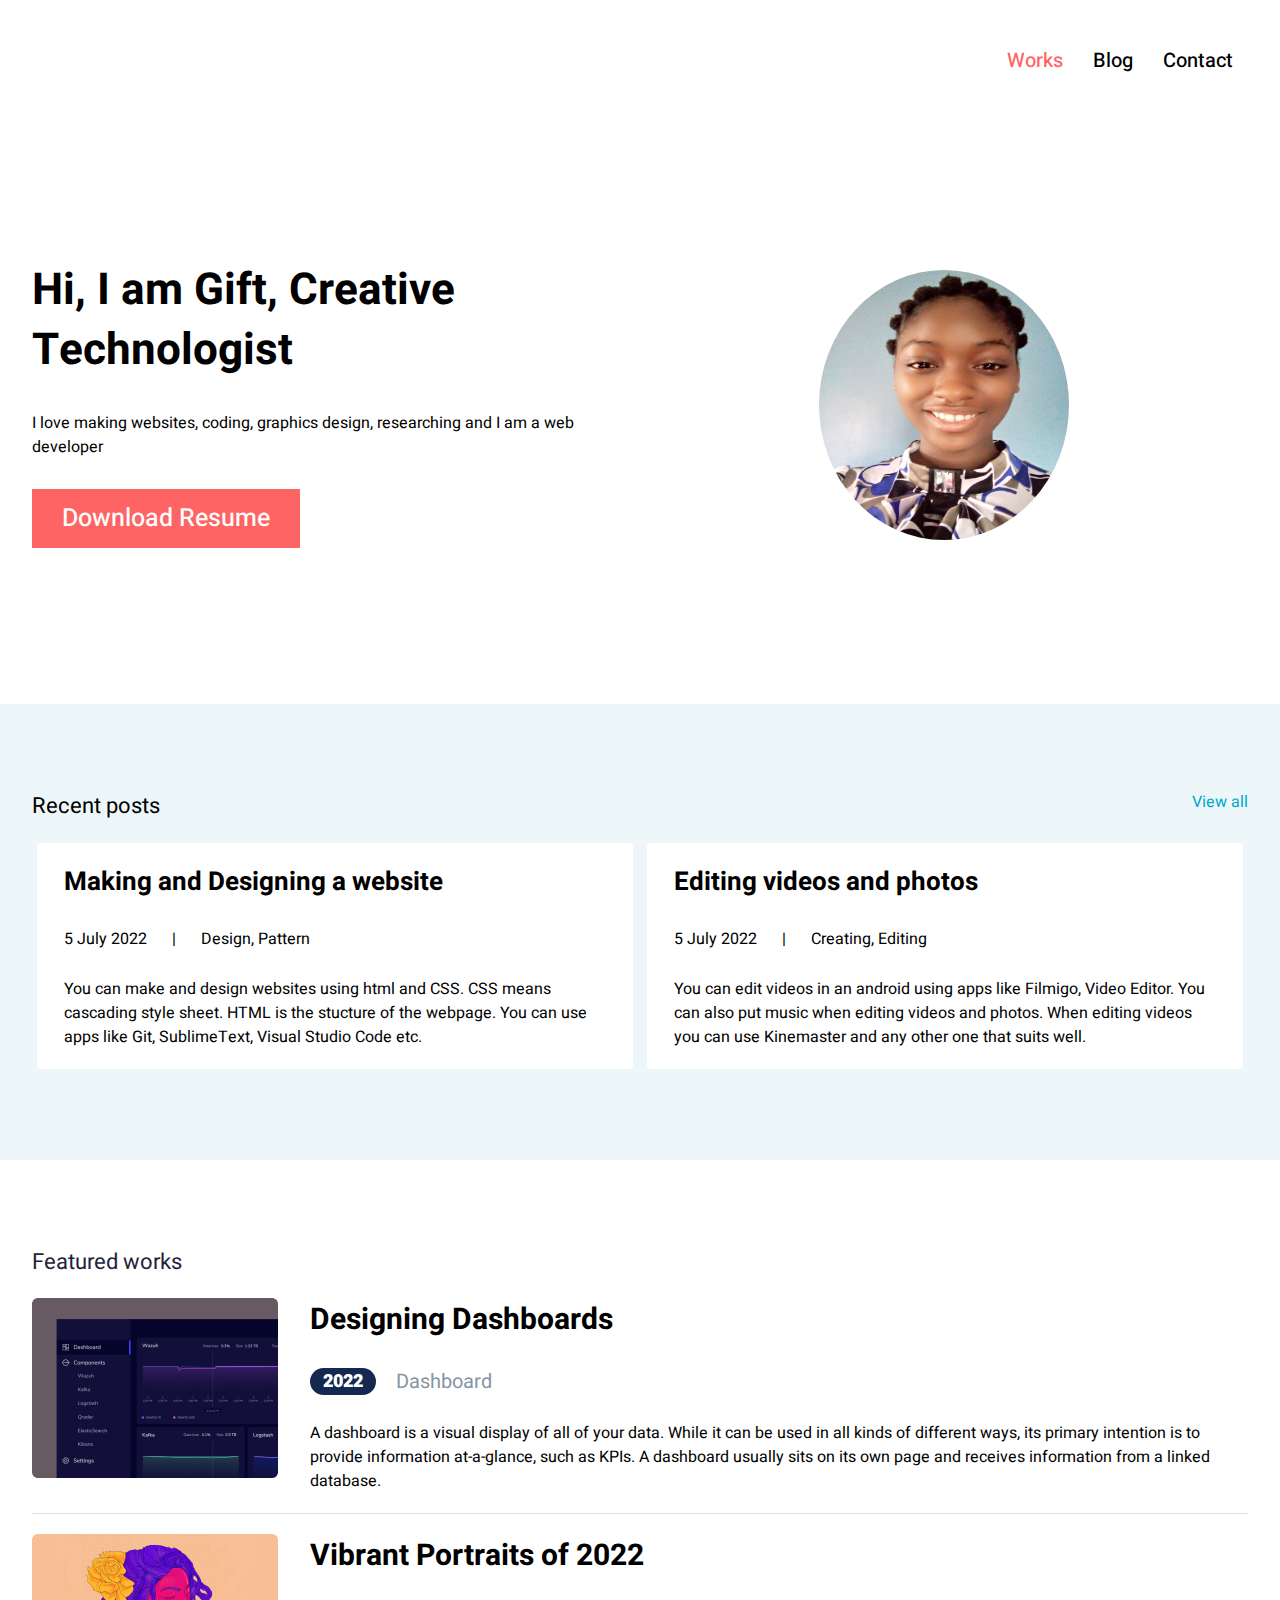
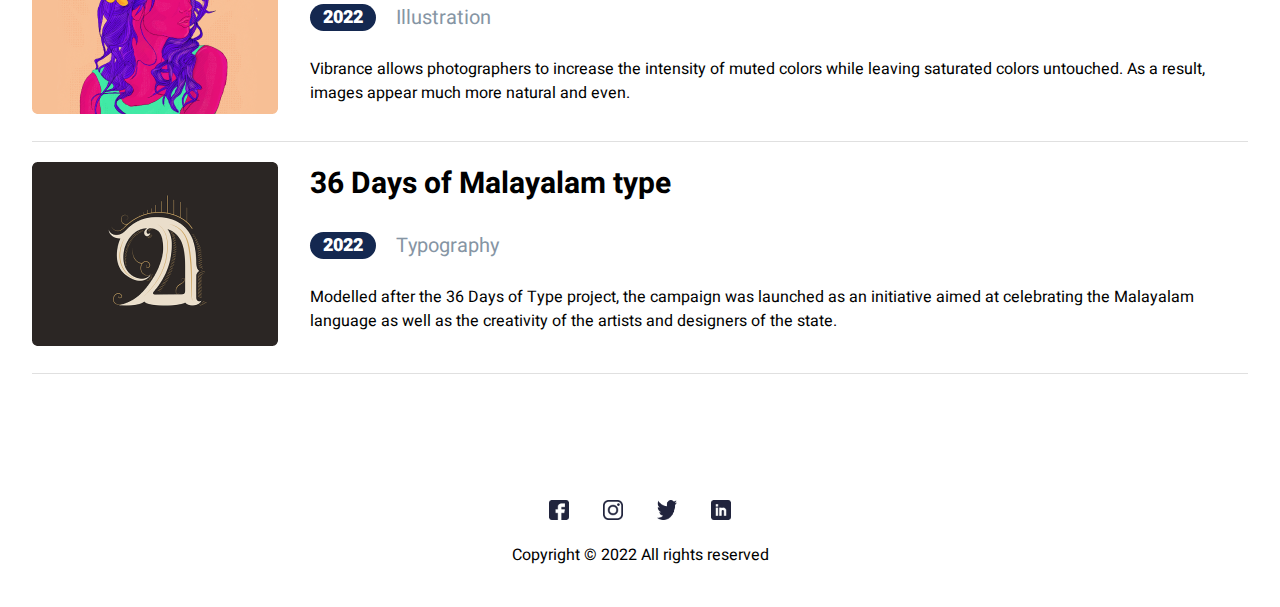
<file: index.html>
<!DOCTYPE html>
<html lang="en">

<head>
    <meta charset="utf-8" />
    <link rel="icon" href="%PUBLIC_URL%/favicon.ico" />
    <meta name="viewport" content="width=device-width, initial-scale=1" />

    <link rel="stylesheet" href="GIFT.css" />
    <!-- GOOGLE FONT HEEBO   -->

    <link rel="preconnect" href="https://fonts.googleapis.com">
    <link rel="preconnect" href="https://fonts.gstatic.com" crossorigin>
    <link href="https://fonts.googleapis.com/css2?family=Heebo:wght@400;500;600;700&display=swap" rel="stylesheet">

    <title>MY PORTFOLIO</title>
</head>

<body>
    <header class="home-header container">
        <nav>
            <ul class="home-ul">
                <a href="#">
                    <li class="active">Works</li>
                </a>
                <a href="#blog">
                    <li>Blog</li>
                </a>
                <a href="#contact">
                    <li>Contact</li>
                </a>
            </ul>
        </nav>
    </header>

    <div class="head-content">
        <button class="head">☰</button>
    </div>

    <!-- <main class="home-main"> -->

    <section class="section-one container">
        <div>
            <h1 class="heading">Hi, I am Gift, Creative Technologist</h1>
            <p class="paragraph">I love making websites, coding, graphics design, researching and I am a web developer</p>
            <button id="button">Download Resume</button>
        </div>
        <div>
            <img class="gift-img" src="eddu.jpg" alt="profile" />
        </div>
    </section>

    <section class="section-two">
        <div class="section-two-head container">
            <p>Recent posts</p>
            <p>View all</p>
        </div>
        <div class="section-two-content container">
            <div>
                <div>
                    <h3>Making and Designing a website</h3>
                </div>
                <div class="section-two-date">
                    <p>5 July 2022</p>
                    <p> | </p>
                    <p>Design, Pattern</p>
                </div>
                <div>
                    <p>You can make and design websites using html and CSS. CSS means cascading style sheet. HTML is the stucture 
                        of the webpage. You can use apps like Git, SublimeText, Visual Studio Code etc.
                    </p>
                </div>
            </div>
            <div>
                <div>
                    <h3>Editing videos and photos</h3>
                </div>
                <div class="section-two-date">
                    <p>5 July 2022 </p>
                    <p> |</p>
                    <p>Creating, Editing</p>
                </div>
                <div>
                    <p>You can edit videos in an android using apps like Filmigo, Video Editor. You can also put music when editing videos and photos.
                        When editing videos you can use Kinemaster and any other one that suits well.
                    </p>
                </div>
            </div>
        </div>
    </section>

    <section id="blog" class="section-three container">
        <p>Featured works</p>

        <div>
            <div>
                <img class="one-img" src="one.png" alt="dashboard" />
            </div>
            <div>
                <h5>Designing Dashboards</h5>
                <div class="section-three-date">
                    <p>2022</p>
                    <p>Dashboard</p>
                </div>
                <p> A dashboard is a visual display of all of your data. While it can be used in all kinds of different ways, its primary intention is to provide information at-a-glance, such as KPIs.
                    A dashboard usually sits on its own page and receives information from a linked database.
                </p>
            </div>
        </div>
        <div>
            <div>
                <img class="one-img" src="two.png" alt="portraits" />
            </div>
            <div>
                <h5>Vibrant Portraits of 2022</h5>
                <div class="section-three-date">
                    <p>2022</p>
                    <p>Illustration</p>
                </div>
                <p> Vibrance allows photographers to increase the intensity of muted colors while leaving saturated colors untouched.
                     As a result, images appear much more natural and even.
                </p>
            </div>
        </div>

        <div>
            <div>
                <img class="one-img" src="three.png" alt="dashboard" />
            </div>
            <div>
                <h5>36 Days of Malayalam type</h5>
                <div class="section-three-date">
                    <p>2022</p>
                    <p>Typography</p>
                </div>
                <p> Modelled after the 36 Days of Type project, the campaign was launched as an initiative aimed at celebrating the Malayalam language 
                    as well as the creativity of the artists and designers of the state.
                </p>
            </div>
        </div>
    </section>
    <!--</main>-->
        <footer id="contact" class="footer">
            <ul>
                <a href="https://web.facebook.com" target="_blank"><img class="footer-icons" src="fb.png"
                        alt="facebook-icon" /></a>
                <a href="https://www.instagram.com/" target="_blank"><img class="footer-icons" src="insta.png"
                        alt="instagram-icon" /></a>
                <a href="https://twitter.com" target="_blank"><img class="footer-icons" src="twitter.png"
                        alt="twitter-icon" /></a>
                <a href="https://www.linkedin.com" target="_blank"><img class="footer-icons" src="Linkedin.png"
                        alt="linkedin-icon" /></a>
            </ul>
    
            <p>Copyright &copy; 2022 All rights reserved </p>
        </footer>
</body>
</html>
</file>
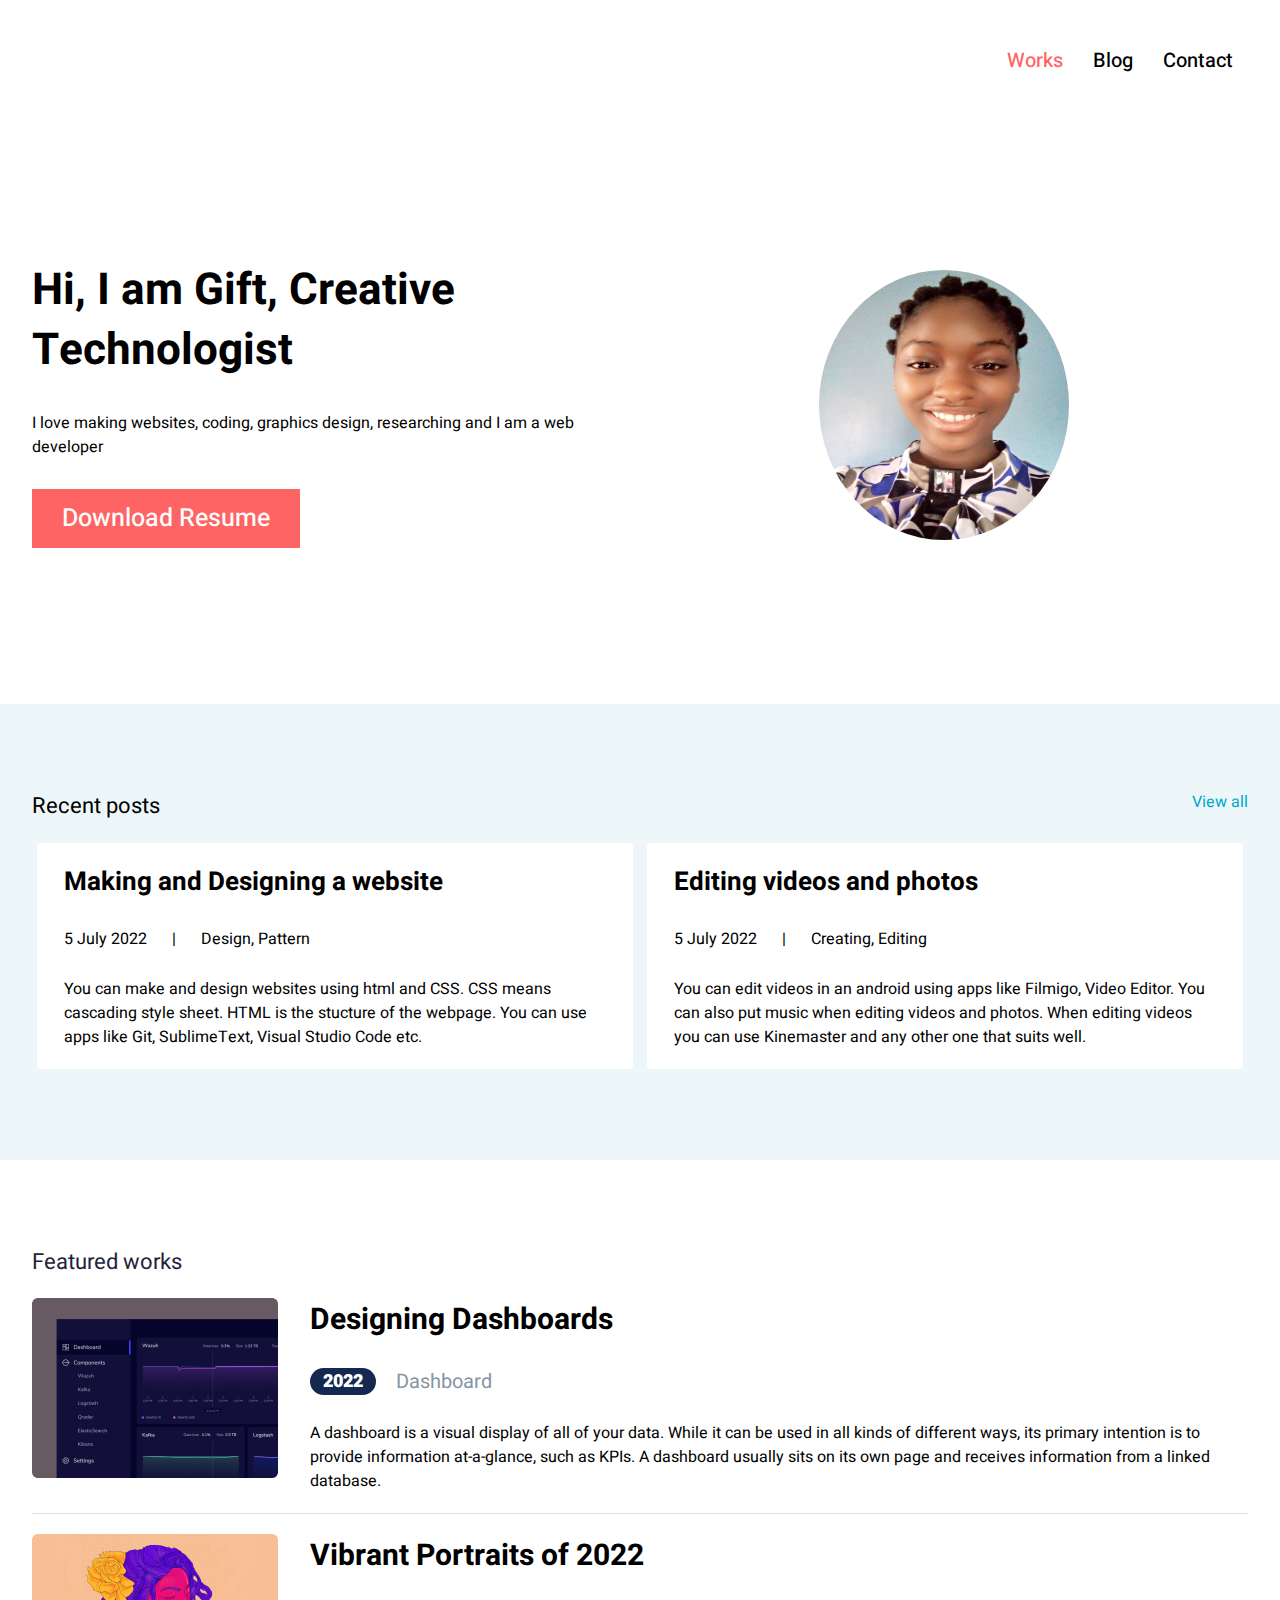
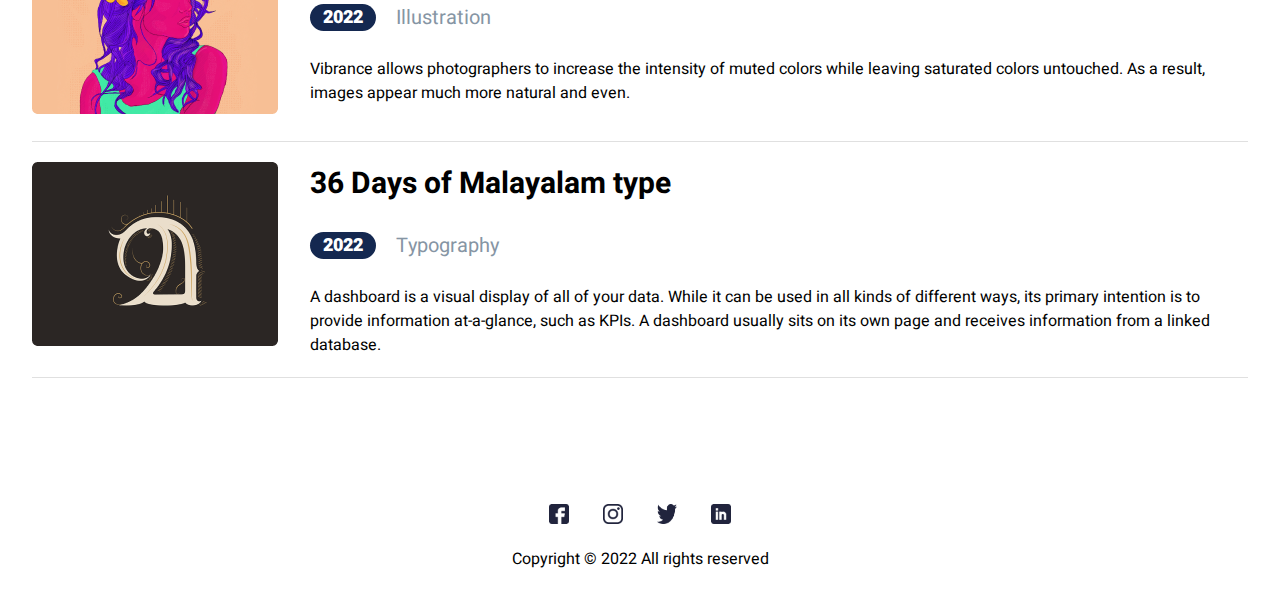
<file: GIFT.HTML>
<!DOCTYPE html>
<html lang="en">

<head>
    <meta charset="utf-8" />
    <link rel="icon" href="%PUBLIC_URL%/favicon.ico" />
    <meta name="viewport" content="width=device-width, initial-scale=1" />

    <link rel="stylesheet" href="GIFT.css" />
    <!-- GOOGLE FONT HEEBO   -->

    <link rel="preconnect" href="https://fonts.googleapis.com">
    <link rel="preconnect" href="https://fonts.gstatic.com" crossorigin>
    <link href="https://fonts.googleapis.com/css2?family=Heebo:wght@400;500;600;700&display=swap" rel="stylesheet">

    <title>MY PORTFOLIO</title>
</head>

<body>
    <header class="home-header container">
        <nav>
            <ul class="home-ul">
                <a href="#">
                    <li class="active">Works</li>
                </a>
                <a href="#blog">
                    <li>Blog</li>
                </a>
                <a href="#contact">
                    <li>Contact</li>
                </a>
            </ul>
        </nav>
    </header>

    <div class="head-content">
        <span class="head">☰</span>
    </div>

    <!-- <main class="home-main"> -->

    <section class="section-one container">
        <div>
            <h1 class="heading">Hi, I am Gift, Creative Technologist</h1>
            <p class="paragraph">I love making websites, coding, graphics design, researching and I am a web developer</p>
            <button id="button">Download Resume</button>
        </div>
        <div>
            <img class="gift-img" src="eddu.jpg" alt="profile" />
        </div>
    </section>

    <section class="section-two">
        <div class="section-two-head container">
            <p>Recent posts</p>
            <p>View all</p>
        </div>
        <div class="section-two-content container">
            <div>
                <div>
                    <h3>Making and Designing a website</h3>
                </div>
                <div class="section-two-date">
                    <p>5 July 2022</p>
                    <p> | </p>
                    <p>Design, Pattern</p>
                </div>
                <div>
                    <p>You can make and design websites using html and CSS. CSS means cascading style sheet. HTML is the stucture 
                        of the webpage. You can use apps like Git, SublimeText, Visual Studio Code etc.
                    </p>
                </div>
            </div>
            <div>
                <div>
                    <h3>Editing videos and photos</h3>
                </div>
                <div class="section-two-date">
                    <p>5 July 2022 </p>
                    <p> |</p>
                    <p>Creating, Editing</p>
                </div>
                <div>
                    <p>You can edit videos in an android using apps like Filmigo, Video Editor. You can also put music when editing videos and photos.
                        When editing videos you can use Kinemaster and any other one that suits well.
                    </p>
                </div>
            </div>
        </div>
    </section>

    <section id="blog" class="section-three container">
        <p>Featured works</p>

        <div>
            <div>
                <img class="one-img" src="one.png" alt="dashboard" />
            </div>
            <div>
                <h5>Designing Dashboards</h5>
                <div class="section-three-date">
                    <p>2022</p>
                    <p>Dashboard</p>
                </div>
                <p> A dashboard is a visual display of all of your data. While it can be used in all kinds of different ways, its primary intention is to provide information at-a-glance, such as KPIs.
                    A dashboard usually sits on its own page and receives information from a linked database.
                </p>
            </div>
        </div>
        <div>
            <div>
                <img class="one-img" src="two.png" alt="portraits" />
            </div>
            <div>
                <h5>Vibrant Portraits of 2022</h5>
                <div class="section-three-date">
                    <p>2022</p>
                    <p>Illustration</p>
                </div>
                <p> Vibrance allows photographers to increase the intensity of muted colors while leaving saturated colors untouched.
                     As a result, images appear much more natural and even.
                </p>
            </div>
        </div>

        <div>
            <div>
                <img class="one-img" src="three.png" alt="dashboard" />
            </div>
            <div>
                <h5>36 Days of Malayalam type</h5>
                <div class="section-three-date">
                    <p>2022</p>
                    <p>Typography</p>
                </div>
                <p> A dashboard is a visual display of all of your data. While it can be used in all kinds of different ways, its primary intention is to provide information at-a-glance, such as KPIs.
                    A dashboard usually sits on its own page and receives information from a linked database.
                </p>
            </div>
        </div>
    </section>
    <!--</main>-->
        <footer id="contact" class="footer">
            <ul>
                <a href="https://web.facebook.com" target="_blank"><img class="footer-icons" src="fb.png"
                        alt="facebook-icon" /></a>
                <a href="https://www.instagram.com/" target="_blank"><img class="footer-icons" src="insta.png"
                        alt="instagram-icon" /></a>
                <a href="https://twitter.com" target="_blank"><img class="footer-icons" src="twitter.png"
                        alt="twitter-icon" /></a>
                <a href="https://www.linkedin.com" target="_blank"><img class="footer-icons" src="Linkedin.png"
                        alt="linkedin-icon" /></a>
            </ul>
    
            <p>Copyright &copy; 2022 All rights reserved </p>
        </footer>
</body>
</html>
</file>
<file: GIFT.css>
html {
    scroll-behavior: smooth;
}

body {
    margin: 0;
    font-size: 16px;
    font-family: 'Heebo', sans-serif;
    scroll-behavior: smooth;
}

body * {
    transition: all 0.3s ease-in-out;
    box-sizing: border-box;
    margin: 0;
    padding: 0;
}

.container {
    width: 100%;
    max-width: 1400px;
    margin-inline: auto;
    margin-block: 1rem;
    padding-inline: 2rem;
}

.head-content button{
    width: 50px;
    height: 50px;
    border: 0;
    font-size: 20px;
    font-weight: bold;
    background-color: #dddddd;
    cursor: pointer;
}

#button {
    cursor: pointer;
}

#button:hover {
    background-color: #ff6464ba;
}

.head {
    display: none;
}

.home-header {
    display: flex;
    justify-content: end;
    align-items: center;
    padding-block: 30px;
}

.home-ul {
    display: flex;
}

.active {
    color: #FF6464 !important;
}

.home-ul>a {
    display: inline;
    padding: 0 15px;
    font-size: 1.25rem;
    font-weight: 500;
    font-style: normal;
    color: #000000;
    list-style: none;
    text-decoration: none;
}

.section-one {
    background-color: #fff;
    display: flex;
    justify-content: space-between;
    /* padding: 70px 190px; */
    padding-block: 70px;
}

.section-one>div:nth-child(1) {
    width: 50%;
    padding: 70px 0;
}

.section-one>div:nth-child(2) {
    width: 50%;
    display: flex;
    justify-content: center;
    align-items: center;
}

.heading {
    font-size: 44px;
    font-weight: 700;
    line-height: 60px;
    margin: 0;
}

.section-one div>p {
    margin: 30px 0;
}

.section-one div>button {
    background: #FF6464;
    border-style: none;
    padding: 15px 30px;
    color: #fff;
    font-family: Heebo;
    font-size: 25px;
    font-weight: 500;
    line-height: 29px;
}

.gift-img {
    border-radius: 50%;
    width: 250px;
    height: 270px;
}

.section-two {
    background: #EDF7FA;
    padding-block: 70px;
}

.section-two-head {
    display: flex;
    justify-content: space-between;
}

.section-two-head p:nth-child(2) {
    font-style: normal;
    font-weight: 400;
    font-size: 16px;
    line-height: 24px;
    color: #00A8CC;
}

.section-two-head p:nth-child(1) {
    font-size: 22px;
}

.section-two-content {
    display: flex;
    justify-content: space-between;
}

.section-two-content>div {
    background-color: #fff;
    width: 49%;
    padding: 20px 27px;
    border-radius: 4px;
}

.section-two-content div>div h3 {
    font-size: 26px;
    font-weight: 700;
    line-height: 38px;
    margin: 0;
}

.section-two-date p {
    margin: 0;
}

.section-two-date p:nth-child(even) {
    padding: 0px 25px;
}

.section-two-date {
    display: flex;
    margin: 26px 0;
}

.section-three {
    padding-block: 70px;
}

.section-three>p {
    font-family: 'Heebo';
    font-style: normal;
    font-weight: 400;
    font-size: 22px;
    color: #21243D;
}

.section-three>div {
    display: flex;
    justify-content: space-between;
    border-bottom: 1px solid #E0E0E0;
    padding: 20px 0;
}

.section-three>div>div:nth-child(1) {
    width: auto;
}

.section-three>div>div:nth-child(2) {
    margin-inline-start: 2rem;
    flex-grow: 1;
    width: auto;
}

.section-three-date {
    display: flex;
    align-items: center;
    padding: 25px 0;
}

.section-three>div h5 {
    font-size: 30px;
    font-weight: 700;
    line-height: 44px;
    margin: 0;
}

.section-three>div p {
    margin: 0;
}

.section-three-date>p:nth-child(1) {
    background: #142850;
    border-radius: 16px;
    color: #fff;
    font-size: 18px;
    font-weight: 900;
    padding: 0px 13px;
    margin-right: 20px;
}

.section-three-date>p:nth-child(2) {
    font-family: 'Heebo';
    font-style: normal;
    font-weight: 400;
    font-size: 20px;
    line-height: 29px;
    color: #8695A4;
}

    .section-two-content>div:nth-child(1),
    .section-two-content>div:nth-child(2) {
        margin: 5px 5px;
    }

@media screen and (max-width: 576px) {
    .home-header {
        display: none;
    }

    .head {
        display: block;
    }

    .head-content {
        display: flex;
        justify-content: end;
        width: 97%;
    }

    .section-one {
        flex-wrap: wrap;
        width: 90%;
        padding: 0px 0px;
        margin: auto;
        text-align: center;
        position: relative;
    }

    .section-one>div:nth-child(1) {
        width: 100%;
        padding: 0;
        margin: 50px 0;
        position: absolute;
        top: 270px;
        right: 0;
    }

    .section-one>div:nth-child(2) {
        width: 100%;
        padding-top: 30px;
    }

    .heading {
        font-family: 'Heebo';
        font-size: 32px;
        font-weight: 700;
        line-height: 40px;
    }

    .section-one div>p {
        font-size: 16px;
        font-weight: 400;
        line-height: 24px;
    }

    .section-one div>button {
        background: #FF6464;
        border-style: none;
        padding: 15px 30px;
        color: #fff;
        font-size: 20px;
        font-weight: 500;
        border-radius: 2px;
    }

    .section-two {
        width: 100%;
        padding: 10px 0;
        margin-top: 390px;
    }

    .section-two-content {
        flex-wrap: wrap;
        width: 90%;
        margin: auto;
    }

    .section-two-content>div:nth-child(1),
    .section-two-content>div:nth-child(2) {
        width: 100%;
        margin: 10px 0;
        border-radius: 4px;
    }

    .section-two-content div>div h3 {
        font-size: 22px;
    }

    .section-two-head>p:nth-child(2) {
        display: none;
    }

    .section-two-head {
        justify-content: center;
    }

    .section-three {
        width: 90%;
        padding: 0;
        margin: auto;
    }

    .section-three>div {
        width: 100%;
        flex-wrap: wrap;
    }

    .section-three>div>div:nth-child(1) {
        width: 100%;
    }

    .section-three>div>div:nth-child(2) {
        margin-inline-start: 0rem;
    }

    .one-img{
        width: 100%;
    }
}
.footer {
    display: flex;
    flex-direction: column;
    align-items: center;
    padding: 40px 0;
}
.footer-icons {
    margin: 0 15px;
    width: 20px;
    height: 20px;
}

.footer p {    
    margin-top: 1rem;
}
</file>
